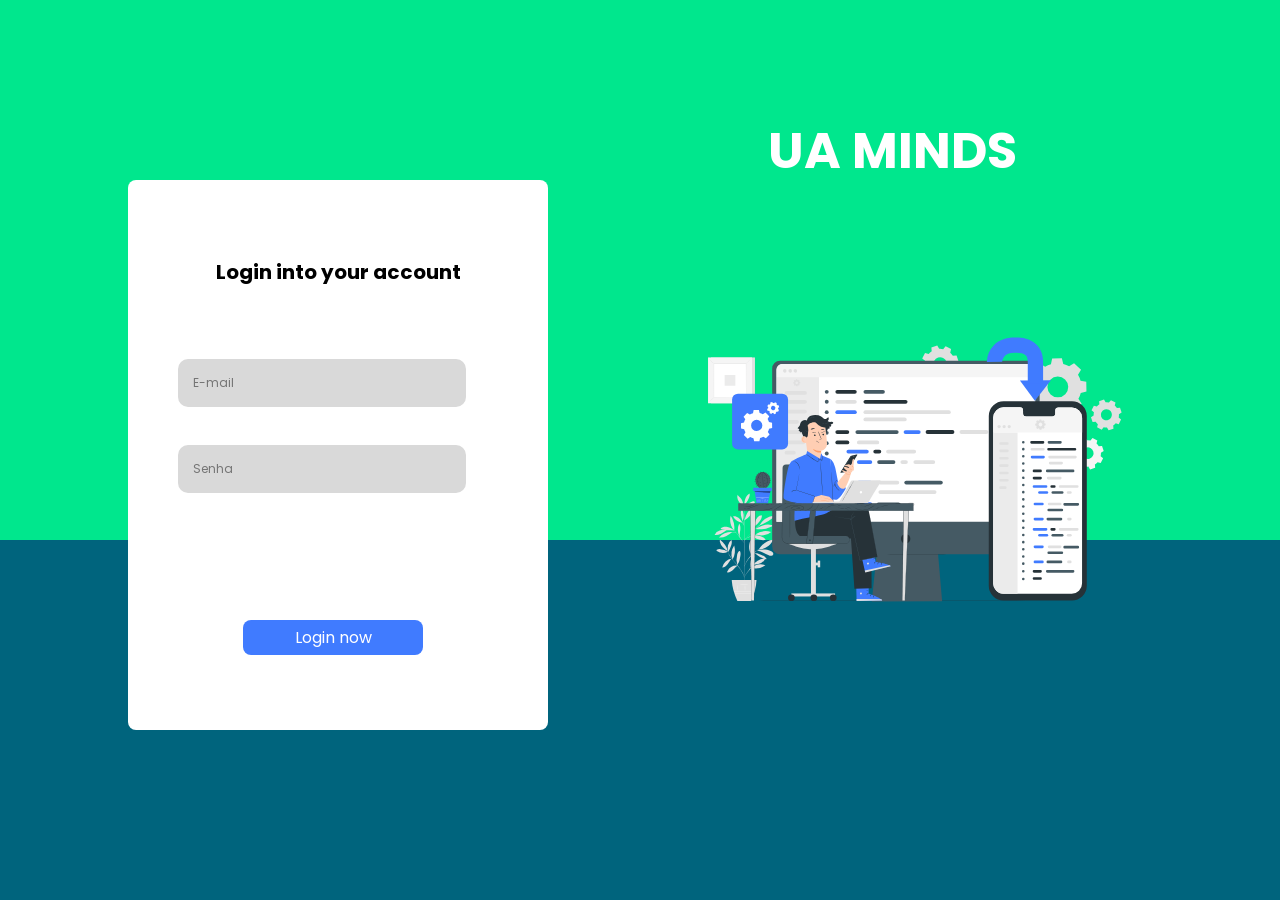
<file: index.html/index.html>
<!DOCTYPE html>
<html lang="en">

<head>
    <meta charset="UTF-8">
    <meta http-equiv="X-UA-Compatible" content="IE=edge">
    <meta name="viewport" content="width=device-width, initial-scale=1.0">
    <link rel="stylesheet" href="../index.css/index.css">
    <title>Ua Minds</title>
</head>
<body>
    <section class="login-main">
        <div class="box-color-top"></div>
        <div class="box-color"></div>
        <section class="login-E">
            <div class="box">
                <article>
                    <h1 class="titulos-1-E">
                        Login into your account
                    </h1>
                </article>
                <br><br>
                <section class="text-login-email">
                    <input type="text" name="email" placeholder="E-mail">
                </section>
                <br>
                <section class="text-login-senha">
                    <input type="password" name="senha" placeholder="Senha">
                </section>
                <button class="btn">
                    Login now
                </button>
            </div>
        </section>
        <section class="login-D">
            <h1 class="titulos-l-D">
                UA MINDS
            </h1>
            <figure>
                <img src="../img/cross-platform-software-animate.svg" class="img-l-D" alt="gif">
            </figure>
        </section>
    </section>
</body>
</html>
</file>
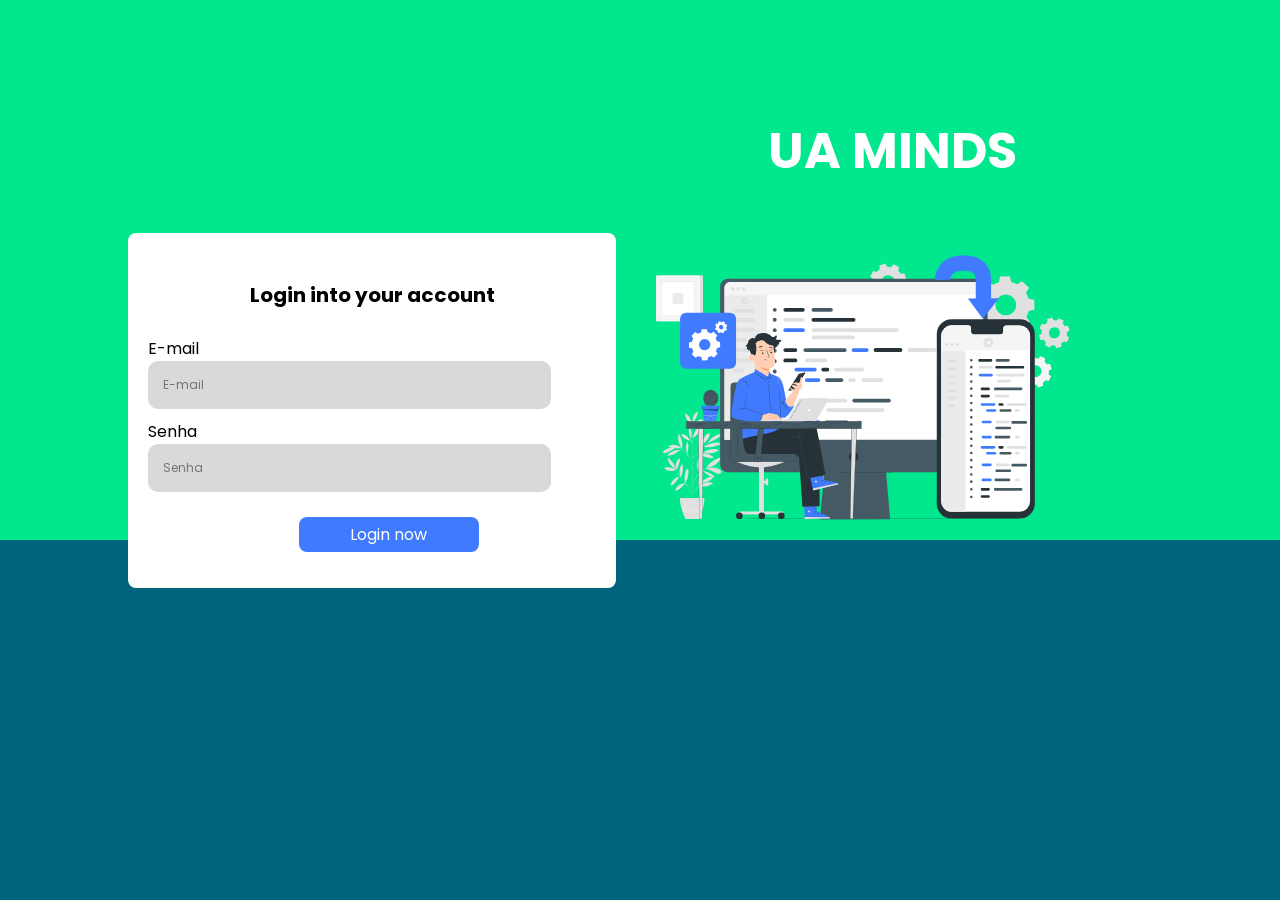
<file: Ua minds - Login/index.html/index.html>
<!DOCTYPE html>
<html lang="en">

<head>
    <meta charset="UTF-8">
    <meta http-equiv="X-UA-Compatible" content="IE=edge">
    <meta name="viewport" content="width=device-width, initial-scale=1.0">
    <link rel="stylesheet" href="../index.css/index.css">
    <title>Ua Minds</title>
</head>
<body>
    <section class="login-main">
        <div class="box-color-top"></div>
        <div class="box-color"></div>
        <section class="login-E">
            <div class="box">
                <article>
                    <h1 class="titulos-1-E">
                        Login into your account
                    </h1>
                </article>
                <section class="text-login-email">
                    <label for="email">E-mail</label>
                    <input type="text" name="email" placeholder="E-mail">
                </section>
                <section class="text-login-senha">
                    <label for="Senha">Senha</label>
                    <input type="password" name="senha" placeholder="Senha">
                </section>
                <button class="btn">
                    Login now
                </button>
            </div>
        </section>
        <section class="login-D">
            <h1 class="titulos-l-D">
                UA MINDS
            </h1>
            <img src="../img/cross-platform-software-animate.svg" class="img-l-D" alt="gif">
        </section>
    </section>

</body>

</html>
</file>
<file: index.css/index.css>
@import url('https://fonts.googleapis.com/css2?family=Poppins:wght@600;800&display=swap');

.login-D {
    width: 50vw;
    height: 100vh;
}

.login-E {
    width: 50%;
    height: 100%;
}

.box {
    border-radius: 8px;
    background: white;
    padding: 50px 50px;
    position: absolute;
    width: 25vw;
    height: 50vh;
    left: 10vw;
    top: 20vh;
}


.text-login-email {
    display: flex;
    flex-direction: column;
    align-self: start;
    justify-items: center;
    box-sizing: border-box;
    margin: 10px 0px;
    text-transform: uppercase;
    transform: 0.5s;
}

.text-login-email>input {
    border: none;
    outline: none;
    width: 90%;
    border-radius: 10px;
    padding: 15px;
    background: #D9D9D9;
    box-sizing: border-box;
    font-family: 'Poppins';
    font-size: 12px;
}

.text-login-senha {
    display: flex;
    flex-direction: column;
    align-self: start;
    justify-items: center;
    margin: 10px 0px;
}

.text-login-senha>input {
    border: none;
    outline: none;
    width: 90%;
    border-radius: 10px;
    padding: 15px;
    background: #D9D9D9;
    box-sizing: border-box;
    font-family: 'Poppins';
    font-size: 12px;
}

.titulos-1-E {
    text-align: center;
    align-items: center;
    justify-items: center;
    font-family: 'Poppins';
    font-size: 20px;

}

.btn {
    position: absolute;
    border: none;
    width: 180px;
    height: 35px;
    left: 9vw;
    top: 80%;
    font-family: 'Poppins';
    font-size: 16px;
    background: #407BFF;
    color: white;
    border-radius: 8px;
    cursor:pointer; 
    transition: background-color 0.2s;
}

.btn:hover{
    background-color:  #00E78D;;
}

.btn:active{
    color: #ecf1ef;
    background-color: #00ff4c;
}

.login-main {
    height: 100vh;
    width: 100vw;
    display: flex;
    align-items: center;
}

.img-l-D {
    position: absolute;
    align-items: center;
    width: 35vw;
    height: 85vh;
    top: 10%;
}

.titulos-l-D {
    font-family: 'Poppins';
    font-size: 50px;
    position: absolute;
    align-items: center;
    justify-items: center;
    width: 300px;
    top: 5vw;
    left: 60%;
    color: white;
}



.box-color {
    position: absolute;
    width: 100vw;
    height: 40%;
    left: 0px;
    top: 60vh;
    background: #00647D;
}

.box-color-top {
    position: absolute;
    width: 100vw;
    height: 65%;
    left: 0px;
    top: 0vh;
    background: #00E78D;
}
</file>
<file: Ua minds - Login/index.css/index.css>
@import url('https://fonts.googleapis.com/css2?family=Poppins:wght@600;800&display=swap');

.login-D {
    width: 50vw;
    height: 50vh;
}

.login-E {
    width: 50%;
    height: 100%;
}

.box {
    border-radius: 8px;
    background: white;
    padding: 20px;
    position: absolute;
    justify-items: center;
    width: 35vw;
    height: 35vh;
    left: 10vw;
}

.text-login {
    align-items: center;
}

.text-login-email {
    display: flex;
    flex-direction: column;
    align-self: start;
    justify-items: center;
    box-sizing: border-box;
    margin: 10px 0px;

}

.text-login-email>input{
    border: none;
    outline: none;
    width: 90%;
    border-radius: 10px;
    padding: 15px;
    background: #D9D9D9;
    box-sizing: border-box;
    font-family: 'Poppins';
    font-size: 12px;
}

.text-login-senha {
    display: flex;
    flex-direction: column;
    align-self: start;
    justify-items: center;
    margin: 10px 0px;
}

.text-login-senha>input{
    border: none;
    outline: none;
    width: 90%;
    border-radius: 10px;
    padding: 15px;
    background: #D9D9D9;
    box-sizing: border-box;
    font-family: 'Poppins';
    font-size: 12px;
}


.titulos-1-E {
    text-align: center;
    align-items: center;
    justify-items: center;
    font-family: 'Poppins';
    font-size: 20px;
    

}

.btn{
    position: absolute;
    border: none;
    width: 180px;
    height: 35px;
    left: 35%;
    top: 80%;
    font-family: 'Poppins';
    font-size: 16px;
    background: #407BFF;
    color: white;
    border-radius: 8px;
    
}

.login-main {
    display: flex;
    align-items: center;
}

.img-l-D {
    position: absolute;
    align-items: center;
    width: 35vw;
    height: 85%;
}

.titulos-l-D {
    font-family: 'Poppins';
    font-size: 50px;
    position: absolute;
    align-items: center;
    justify-items: center;
    width: 300px;
    top: 5vw;
    left: 60%;
    color: white;
}

.text-login-email>label{
    font-family: 'Poppins'; 
}

.text-login-senha>label{
    font-family: 'Poppins'; 
}

.box-color{
    position: absolute;
    width: 100vw;
    height: 40%;
    left: 0px;
    top: 60vh;
    background: #00647D;
}

.box-color-top{
    position: absolute;
    width: 100vw;
    height: 65%;
    left: 0px;
    top: 0vh;
    background: #00E78D;
}
</file>
